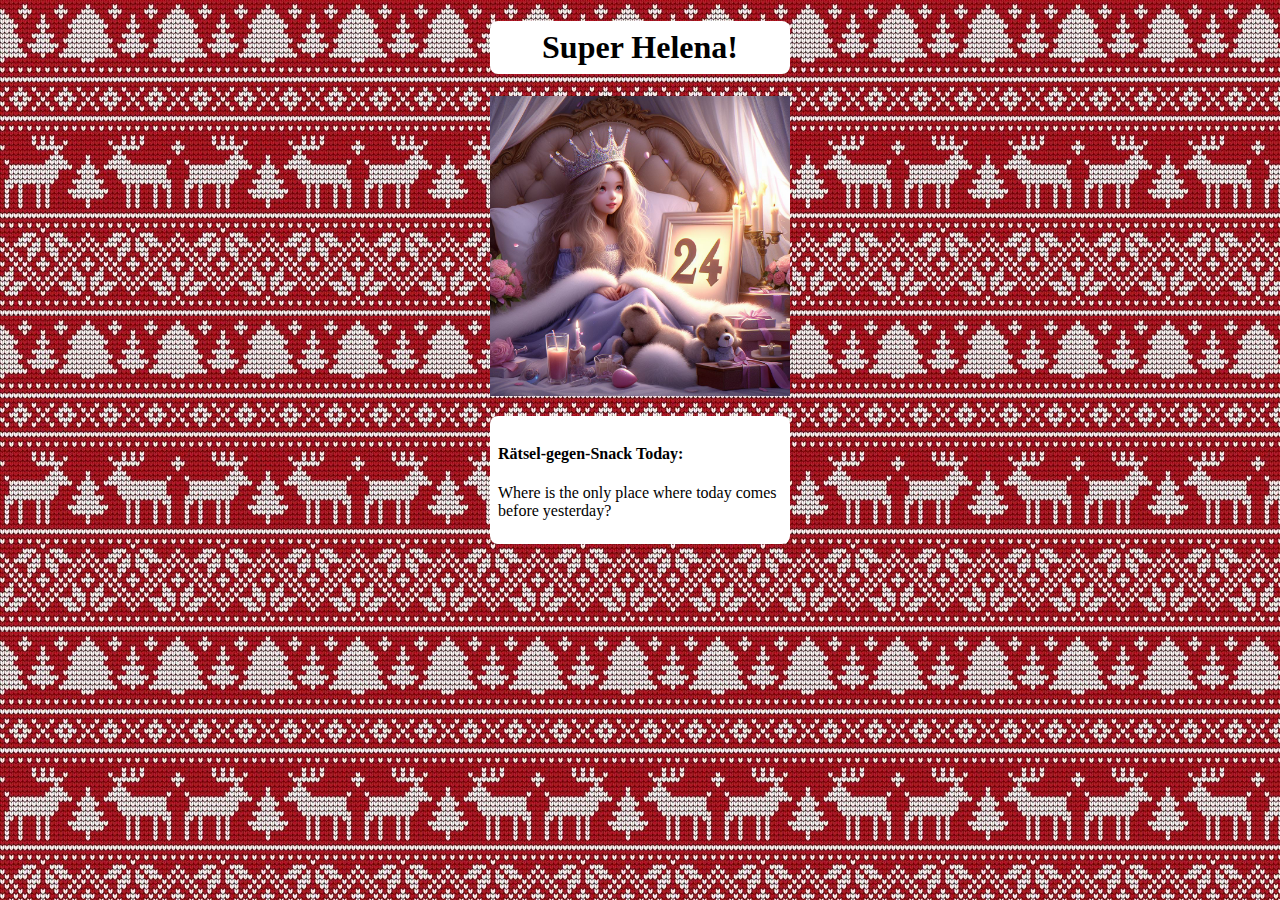
<file: success.html>
<!DOCTYPE html>
<html lang="en">
<head>
    <meta charset="UTF-8">
    <meta http-equiv="X-UA-Compatible" content="IE=edge">
    <meta name="viewport" content="width=device-width, initial-scale=1.0">
    <title>Wordle</title>
    <link rel="stylesheet" href="wordle-style.css">
</head>
<body>
    <div id="greetings">
    
    <h1 class="text"> Super Helena!</h1>

    <div id="pic-container"></div>

    <div id="riddle">
        <h4>Rätsel-gegen-Snack Today:</h4>
    </div>
    </div>

    <script src="riddles.js"></script>

</body>
</html>
</file>
<file: wordle-style.css>
h1 {
    text-align: center;
   }

body {
    background: url('pictures/background.jpeg') repeat;
     margin:0rem;

}
   
   #game-board {
     display: flex;
     align-items: center;
     flex-direction: column;
   }
   
   .letter-box {
     background-color: white;
     border: 2px solid gray;
     border-radius: 3px;
     margin: 2px;
     font-size: 2.5rem;
     font-weight: 700;
     height: 3rem;
     width: 3rem;
     display: flex;
     justify-content: center;
     align-items: center;
     text-transform: uppercase;
   }
   
   .filled-box {
     border: 2px solid black;
   }
   
   .letter-row {
     display: flex;
   }
   
   #keyboard-cont {
     position: fixed; /* Fixed positioning */
     bottom: 0;
     margin: 0rem;
     margin-top: 2rem;
     display: flex;
     flex-direction: column;
     align-items: center;
     width: 100vw;
     touch-action: manipulation;
   }
   
   

   #keyboard-cont div {
    display: flex;
    width: 100vw;
  }
  
  .keyboard-button {
    flex: 1; /* Distribute available space equally among buttons */
    box-sizing: border-box; /* Include padding and border in the total width */
    border-width: 0.1rem;
    border-color: black;
    border-style: solid;
    font-size: 1.5rem;
    font-weight: 700;
    color: black;
    background-color: white;
    padding: 0rem;
    padding-bottom: 0.9rem;
    padding-top:0.9rem;
    margin: 0.0rem; /* Adjust margin for spacing between buttons */
    cursor: pointer;
    text-transform: uppercase;
  }

  .jump-button {
    font-size: 1rem;
    color: white;
    font-weight: 600;
    background-color: #00873E;
    /* Add more styles as needed */
}

  #greetings {
    display: flex;
    align-items: center;
    flex-direction: column;
  }

  .text {
    box-sizing: border-box;
    width: 300px;
    background-color: white;
    border-radius: 0.5rem;
    padding:0.5rem
  }

  #riddle {
    box-sizing: border-box;
    width: 300px;
    background-color: white;
    border-radius: 0.5rem;
    padding:0.5rem;

    margin-top:1rem;
  }
</file>
